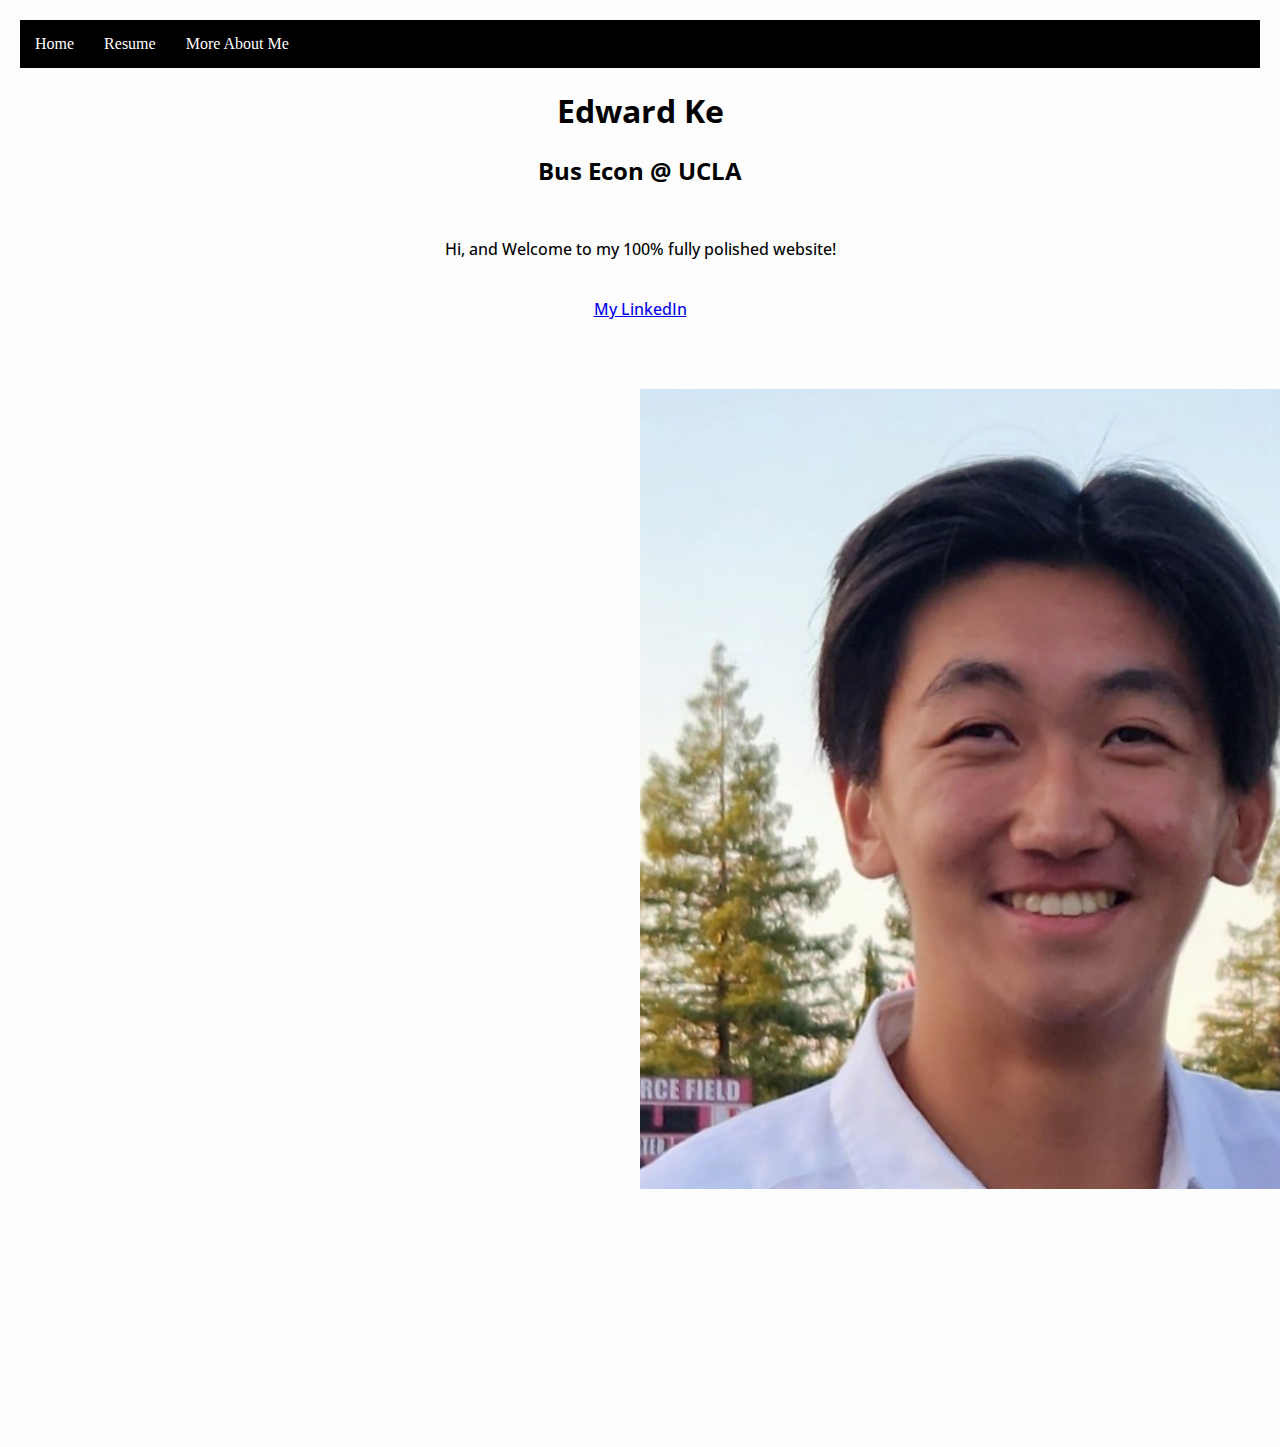
<file: index.html>
<!DOCTYPE html>
<html lang="en">
<head>
  <meta charset="UTF-8" />
  <title>Edward Ke</title>
  <meta name="viewport" content="width=device-width,initial-scale=1" />
  <meta name="description" content="" />
  <link rel="stylesheet" href="cards.css">
  <link rel="preconnect" href="https://fonts.googleapis.com">
  <link rel="preconnect" href="https://fonts.gstatic.com" crossorigin>
  <link href="https://fonts.googleapis.com/css2?family=Open+Sans:ital,wght@0,300..800;1,300..800&display=swap" rel="stylesheet">
</head>
<body>

  

  <nav class = "navbar">
    <ul>
      <li><a href="index.html">Home</a></li>
      <li><a href="CV.html">Resume</a></li>
      <li><a href="about.html">More About Me</a></li>

    </ul>
  </nav>
  <!-- header of the website -->
  <div id="website-header">
  <h1> Edward Ke </h1>
  <h2> Bus Econ @ UCLA </h2>
  </div>
  <div id="homepagedescrip">
    <p>Hi, and Welcome to my 100% fully polished website!</p>
    <br>
    <a href="https://www.linkedin.com/in/edward-ke/"> My LinkedIn </a>
  </div>

  <br>
  <br>
  <br>

  <div class="grid"style="display: flex ; justify-content: center;">
    <div class="flip-container" onclick="this.classList.toggle('hover');">
        <div class="flipper">
            <div class="front">
                <!-- Front content (image) -->
                <img src="Edward-Ke-Headshot.jpg" alt="Front">
            </div>
            <div class="back">
                <!-- Back content -->
                <img src="ERTURT.jpg" alt="Back">
            </div>
        </div>
    </div>
    <!-- Repeat for other images -->
</div>



</body>
</html>
</file>
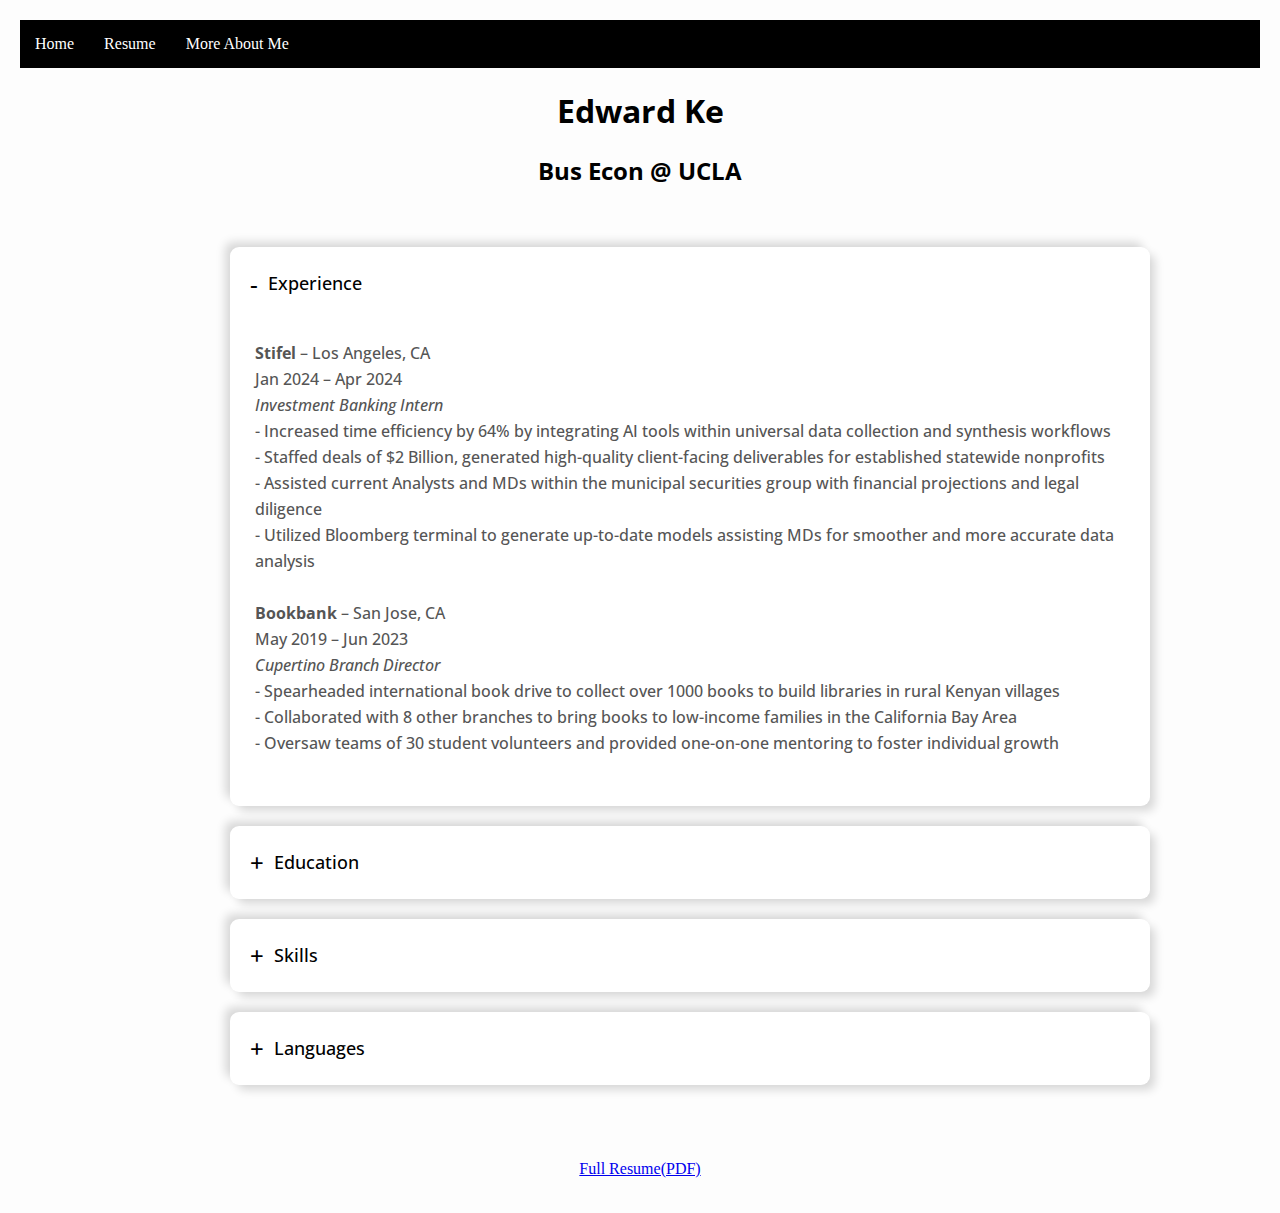
<file: CV.html>
<!DOCTYPE html>
<html lang="en">
<head>
  <meta charset="UTF-8" />
  <title>CV</title>
  <meta name="viewport" content="width=device-width,initial-scale=1" />
  <meta name="description" content="" />
  <link rel="stylesheet" href="styles.css">
  <link rel="preconnect" href="https://fonts.googleapis.com">
  <link rel="preconnect" href="https://fonts.gstatic.com" crossorigin>
  <link href="https://fonts.googleapis.com/css2?family=Open+Sans:ital,wght@0,300..800;1,300..800&display=swap" rel="stylesheet">
</head>
<body>

  <nav class = "navbar">
    <ul>
      <li><a href="index.html">Home</a></li>
      <li><a href="CV.html">Resume</a></li>
      <li><a href="about.html">More About Me</a></li>

    </ul>

  </nav>
  <!-- header of the website -->
  <div id="website-header">
  <h1> Edward Ke </h1>
  <h2> Bus Econ @ UCLA </h2>
  </div>

  <ul class="accordion">
    <li>
        <input type="radio" name="accordion" id="First" checked>
        <label for="First">Experience</label>
        <div class="content">
          <p>
            <b>Stifel </b>– Los Angeles, CA<br> Jan 2024 – Apr 2024<br>
            <i>Investment Banking Intern</i> <br>
            - Increased time efficiency by 64% by integrating AI tools within universal data collection and synthesis workflows<br>
            - Staffed deals of $2 Billion, generated high-quality client-facing deliverables for established statewide nonprofits<br>
            - Assisted current Analysts and MDs within the municipal securities group with financial projections and legal diligence<br>
            - Utilized Bloomberg terminal to generate up-to-date models assisting MDs for smoother and more accurate data analysis<br>
            <br>
            <b>Bookbank</b> – San Jose, CA <br> May 2019 – Jun 2023<br>
            <i>Cupertino Branch Director</i><br>
            - Spearheaded international book drive to collect over 1000 books to build libraries in rural Kenyan villages<br>
            - Collaborated with 8 other branches to bring books to low-income families in the California Bay Area<br>
            - Oversaw teams of 30 student volunteers and provided one-on-one mentoring to foster individual growth<br>
            
          
          
          </p>
        </div>
    </li>

    <li>
      <input type="radio" name="accordion" id="Second">
      <label for="Second">Education</label>
      <div class="content">
        <p>
          <b>University of California, Los Angeles (UCLA) – Los Angeles, CA </b><br> Sep 2023 – Jun 2026 (Projected)<br>
          <i>Bachelor of Arts in Business Economics, Data Science Engineering Minor</i><br>
          - GPA: 3.94, ACT: 36<br>
          - Extracurriculars: Undergraduate Business Society, Club Roundnet<br>
          - Workshops/Certifications: UBS Career Development Workshop, Adventis Financial Modeling Bootcamp<br>
          - Relevant Coursework: Principles of Accounting, Microeconomic Theory, Statistics for Economists<br>
          - Case Competitions: BCG Consulting Case Competition (Finalist), UBS LBO Case Competition, Bain Consulting Case Competition<br>
          - Awards: Dean’s Honors List<br>

        </p>
      </div>
    </li>

      <li>
      <input type="radio" name="accordion" id="Third">
      <label for="Third">Skills</label>
      <div class="content">
        <p>
          Python: Advanced <br>
          Java: Advanced<br>
          MSOffice: Advanced<br>
          Bloomberg Terminal: Proficient<br>
          HTML+CSS: Proficient<br>
        </p>
      </div>
    </li>

    </li>
        <li>
      <input type="radio" name="accordion" id="Fourth">
      <label for="Fourth">Languages</label>
      <div class="content">
        <p>
          Mandarin Chinese: Native <br>
          English: Native<br>
          Japanese: Advanced<br>
        </p>
      </div>
    </li>
  </ul>
    
  <div id="Resume-Link">
    <a href="Edward-Ke-Resume.pdf"target="_blank"> Full Resume(PDF) </a>
  </div>



</body>
</html>
</file>
<file: cards.css>
#website-header{
    text-align: center;
    font-family: "Open Sans", sans-serif;
    font-weight: 800;
    font-style: normal;
}

body {
    background-color: rgb(253, 253, 253);
    margin: 20px;
    
}

#homepagedescrip{
    text-decoration: none;
    padding: 15px;
    display: block;
    text-align: center;
    font-family: "Open Sans", sans-serif;
    font-weight: 500;
    font-style: normal;
}

.navbar ul{
    list-style-type: none;
    background-color: black;
    padding: 0px;
    margin: 0px;
    display:block;
    text-align: center;
    overflow: hidden;
}

.navbar a{
    color: white;
    text-decoration: none;
    padding: 15px;
    display: block;
    text-align: center;
}

.navbar a:hover{
    background-color:grey;
}

.navbar li{
    float: left;
}

.grid {

    display: grid;
    grid-template-columns: repeat(3, 1fr); /* Adjust the number of columns as needed */
    gap: 10px;
}

.flip-container {
    perspective: 1000px;
}

/* Flip speed */
.flipper {
    transition: 0.6s;
    transform-style: preserve-3d;
    position: relative;
}

.flip-container:hover .flipper, .flip-container.hover .flipper {
    transform: rotateY(180deg);
}

.front, .back {
    backface-visibility: hidden;
    position: absolute;
    top: 0;
    left: 0;
    width: 100%;
    height: 100%;
}

/* Style front and back faces */
.front {
    z-index: 2;
    transform: rotateY(0deg);
}

.back {
    transform: rotateY(180deg);
}
</file>
<file: styles.css>
body {
    background-color: rgb(253, 253, 253);
    margin: 20px;
    
}

img{
    height: 20%;
    width: 20%;
}

p{
    margin-top: 20px;
    margin-bottom: 20px;
}

#website-header{
    text-align: center;
    font-family: "Open Sans", sans-serif;
    font-weight: 800;
    font-style: normal;
}

.navbar ul{
    list-style-type: none;
    background-color: black;
    padding: 0px;
    margin: 0px;
    display:block;
    text-align: center;
    overflow: hidden;
}

.navbar a{
    color: white;
    text-decoration: none;
    padding: 15px;
    display: block;
    text-align: center;
}

.navbar a:hover{
    background-color:grey;
}

.navbar li{
    float: left;
}


.accordion{
    margin: 60px auto;
    width: 900px;
    font-family: "Open Sans", sans-serif;
    font-weight: 500;
    font-style: normal;

}

.accordion li{
    list-style: none;
    width:100%;
    margin: 20px;
    padding:10px;
    border-radius: 9px;
    background-color: white;
    box-shadow: 6px 6px 10px -1px rgba(0,0,0,0.15),
                -6px -6px 10px -1px rgba(0,0,0,0.15);

    }

.accordion li label{
    display:flex;
    align-items: center;
    padding: 10px;
    font-size: 18px;
    font-weight: 500;
    cursor: pointer;
}

label::before{
    content:'+';
    margin-right: 10px;
    font-size: 24px;
    font-weight:600px;

}

input[type="radio"]{
    display: none;
}

.accordion .content{
    color: #555;
    padding: 0 10px;
    margin-left: 5px;
    line-height: 26px;
    max-height: 0;
    overflow: hidden;
    transition: max-height 0.5s, padding 0.5s;

}

.accordion input[type="radio"]:checked + label+ .content{
    max-height: 800px;
    padding: 10px 10px 20px;

}

.accordion input[type="radio"]:checked + label::before{
    content: "-";

}

#Resume-Link{
    text-decoration: none;
    padding: 15px;
    display: block;
    text-align: center;
}

#homepagedescrip{
    text-decoration: none;
    padding: 15px;
    display: block;
    text-align: center;
    font-family: "Open Sans", sans-serif;
    font-weight: 500;
    font-style: normal;
}

.image-grid{
    --gap: 16px;
    --num-cols: 4;
    --row-height: 300px;
    
	box-sizing: border-box;
	padding: var(--gap);

	display: grid;
	grid-template-columns: repeat(var(--num-cols), 1fr);
	grid-auto-rows: var(--row-height);
	gap: var(--gap);

}

.image-grid > img{
    width:100%;
    height: 100%;
    object-fit: cover;
}

.image-grid-col-2 {
	grid-column: span 2;
}

.image-grid-row-2 {
	grid-row: span 2;
}

@media screen and (max-width: 1024px) {
	.image-grid {
		--num-cols: 2;
		--row-height: 200px;
	}
}
</file>
